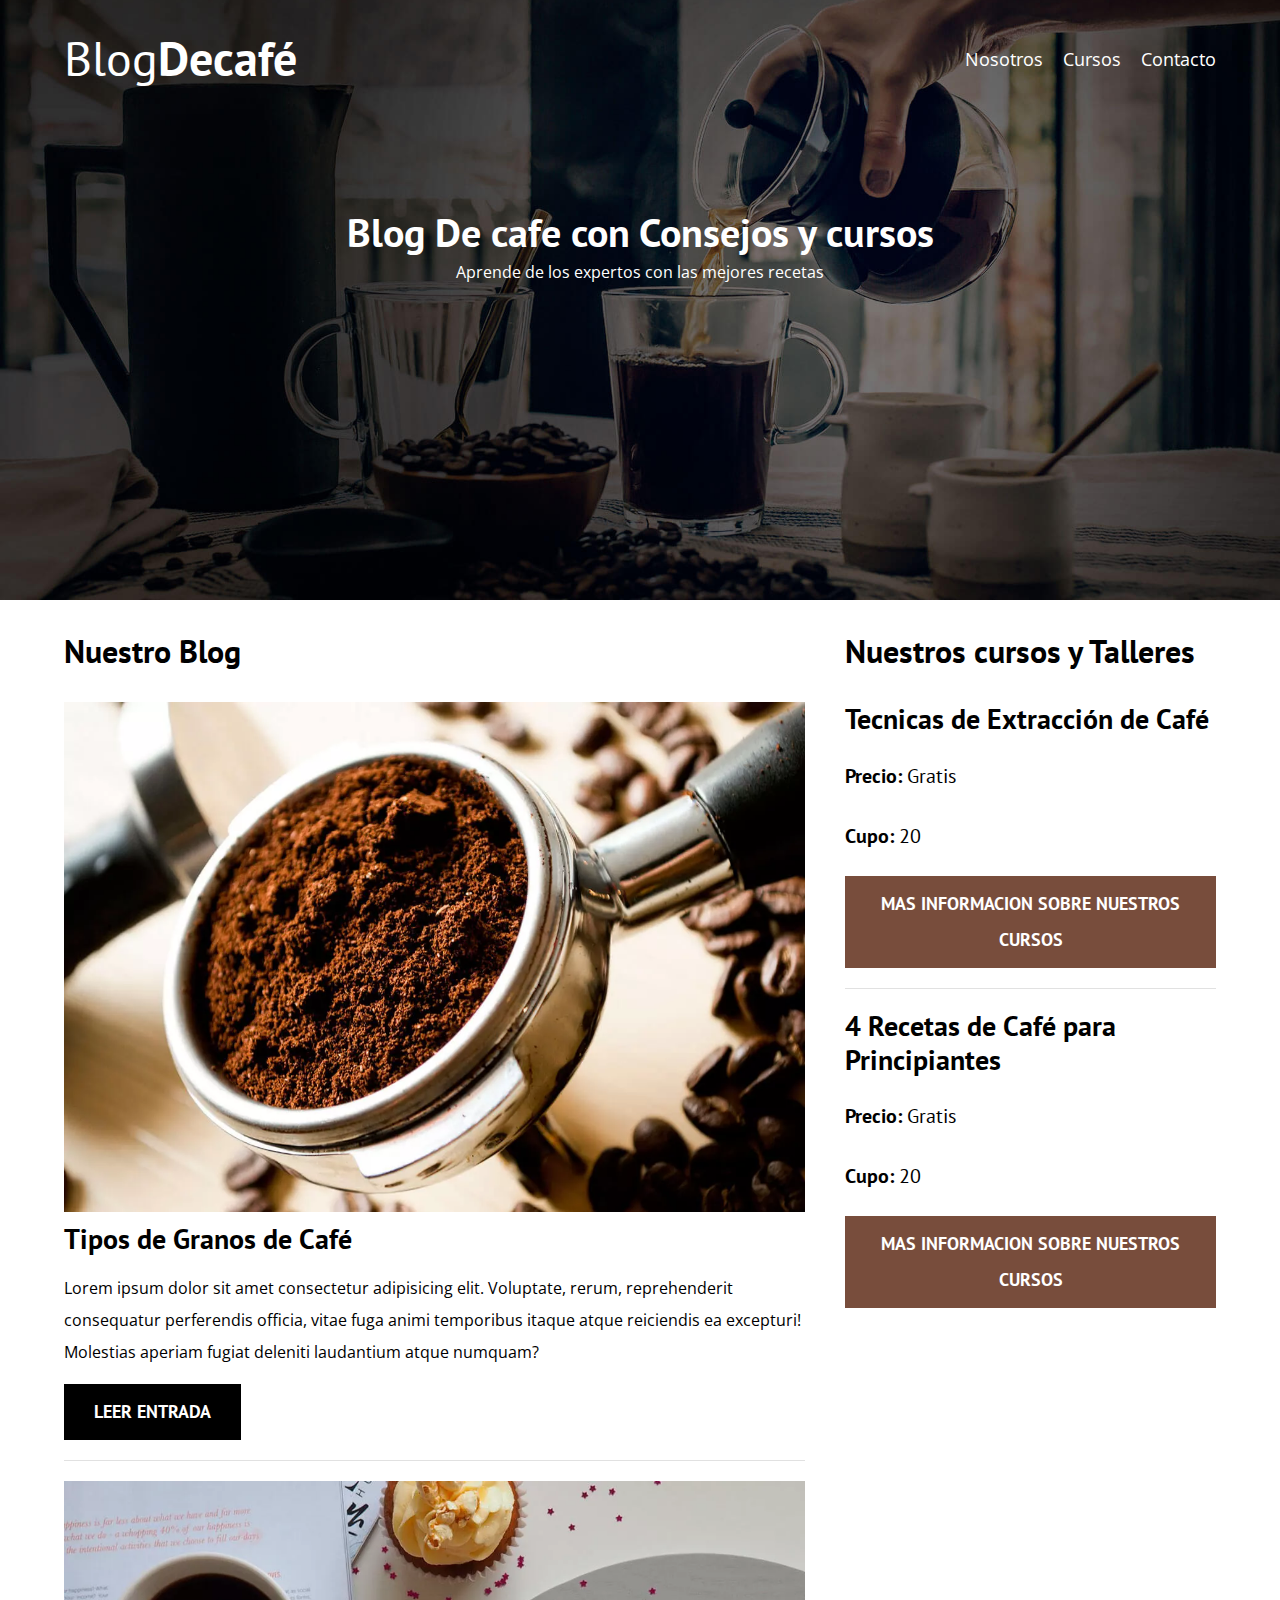
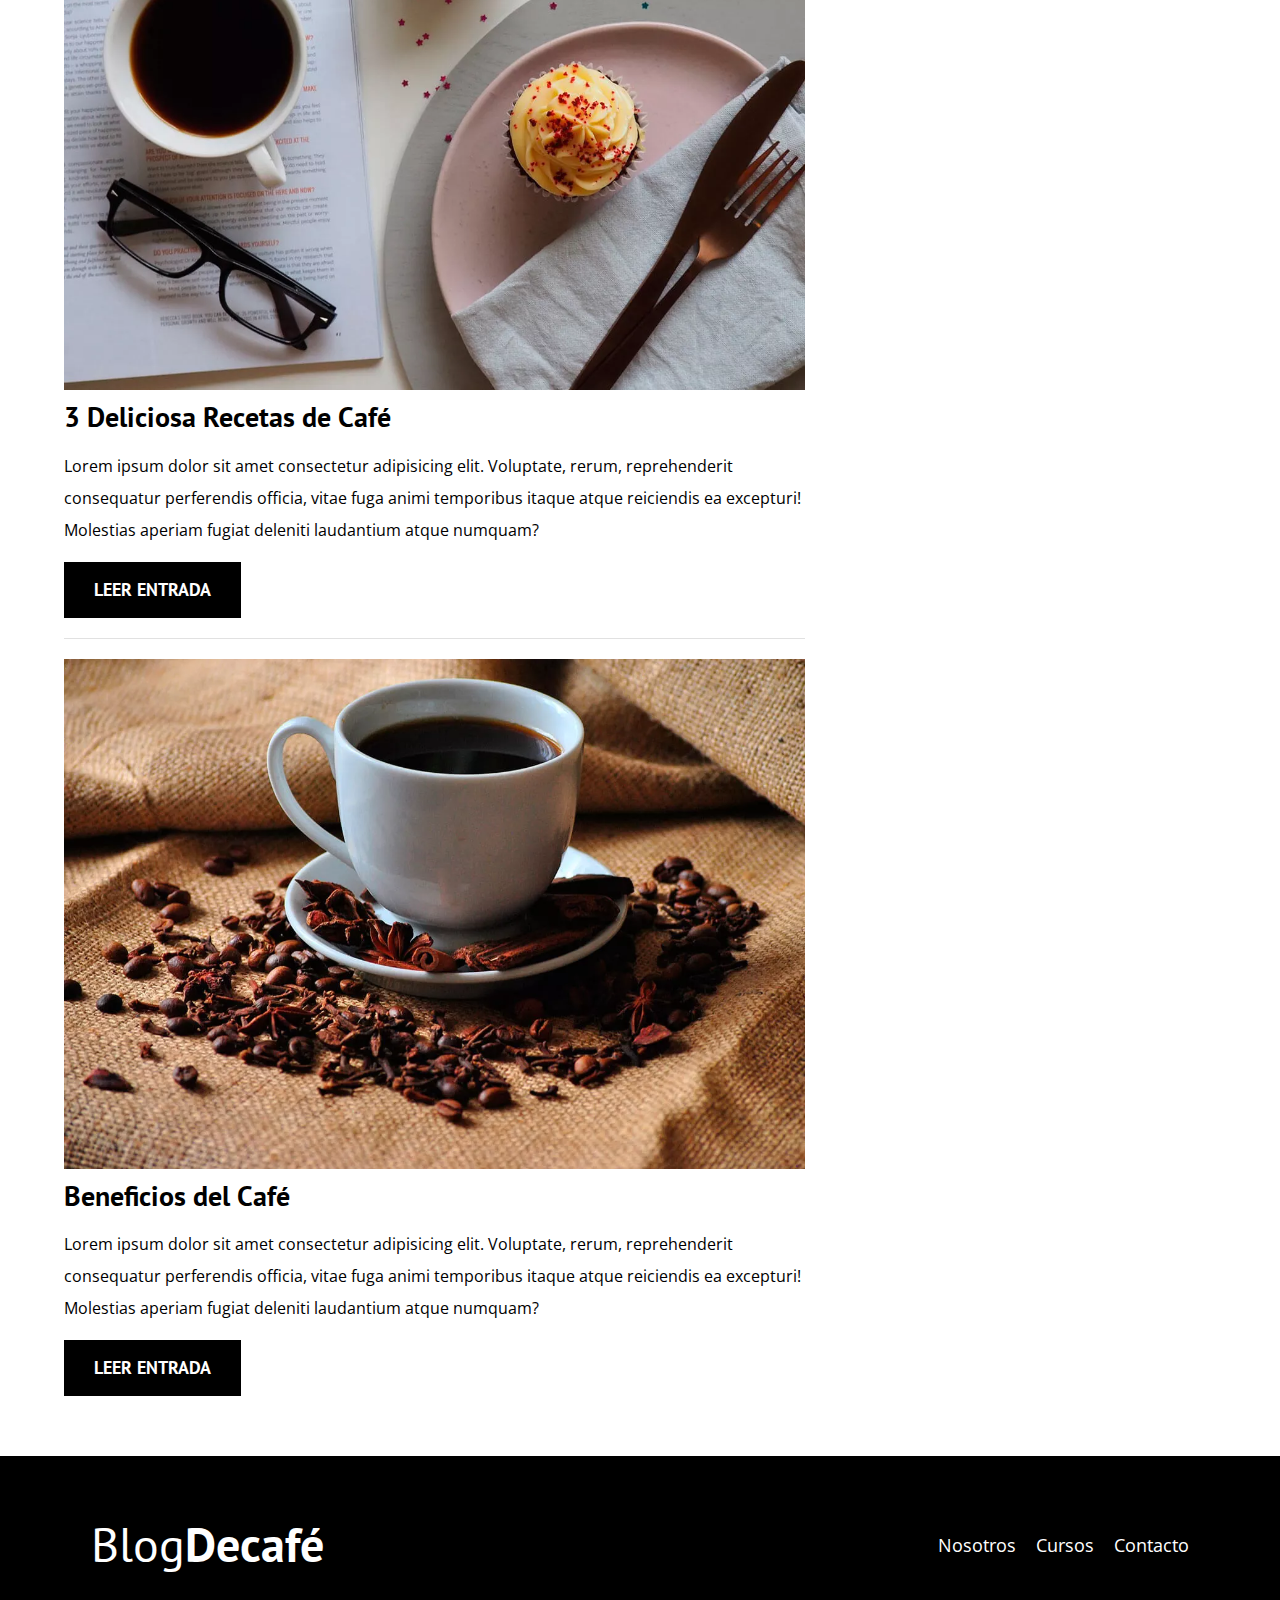
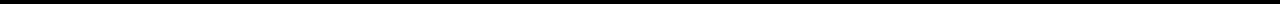
<file: index.html>
<!DOCTYPE html>
<html lang="en">
<head>
    <meta charset="UTF-8">
    <meta name="viewport" content="width=device-width, initial-scale=1.0">
    <title>Blog de Cafe</title>
    
    <!--Prefetch-->

    <link rel="prefetch" href="nosotros.html" as="document">

    <!--Preload-->
    <link rel="preload" href="css/normalize.css" as="style">
    <link rel="stylesheet" href="css/normalize.css">

    <link rel="preload" href="https://fonts.googleapis.com/css2?family=Open+Sans:ital,wght@0,300..800;1,300..800&family=PT+Sans:wght@400;700&display=swap" crossorigin="crossorigin" as="fonts">
    <link href="https://fonts.googleapis.com/css2?family=Open+Sans:ital,wght@0,300..800;1,300..800&family=PT+Sans:wght@400;700&display=swap" rel="stylesheet">

    <link rel="preload" href="css/style.css" as="style">
    <link rel="stylesheet" href="css/style.css">

</head>
<body>
    <header class="header">

        <div class="container">
            <div class="barra">
                <a class="logo" href="index.html">
                    <h1 class="logo__name no-margin centrar-text">Blog<span 
                    class="logo__bold">Decafé</span></h1>
                </a>

                <nav class="navbar">
                    <a href="nosotros.html" class="navbar__link">Nosotros</a>
                    <a href="cursos.html" class="navbar__link">Cursos</a>
                    <a href="contacto.html" class="navbar__link">Contacto</a>
                </nav>
            </div>
        </div>

        <div class="header__text">
            <h2 class="no-margin">Blog De cafe con Consejos y cursos</h2>
            <p class="no-margin">Aprende de los expertos con las mejores recetas</p>
        </div>

    </header>

    <div class="container main-content">
        <main class="blog">
            <h3>Nuestro Blog</h3>
            <article class="entrance">
                <div class="entrance__img">
                    <picture>
                        <source loading="lazy" srcset="img/blog1.webp" type="image/webp">
                        <img loading="lazy" src="img/blog1.jpg" alt="imagen blog">
                    </picture>
                </div>

                <div class="entrance__content">
                    <h4 class="no-margin">Tipos de Granos de Café</h4>
                    <p>
                        Lorem ipsum dolor sit amet consectetur adipisicing elit. Voluptate, 
                        rerum, reprehenderit consequatur perferendis officia, vitae fuga 
                        animi temporibus itaque atque reiciendis ea excepturi! Molestias 
                        aperiam fugiat deleniti laudantium atque numquam?
                    </p>
                    <a href="entrada.html" class="button button-primario">Leer Entrada</a>
                </div>
            </article> <!--blog-->

            <article class="entrance">
                <div class="entrance__img">
                    <picture>
                        <source loading="lazy" srcset="img/blog2.webp" type="image/webp">
                        <img loading="lazy" src="img/blog2.jpg" alt="imagen blog">
                    </picture>
                </div>

                <div class="entrance__content">
                    <h4 class="no-margin">3 Deliciosa Recetas de Café</h4>
                    <p>
                        Lorem ipsum dolor sit amet consectetur adipisicing elit. Voluptate, 
                        rerum, reprehenderit consequatur perferendis officia, vitae fuga 
                        animi temporibus itaque atque reiciendis ea excepturi! Molestias 
                        aperiam fugiat deleniti laudantium atque numquam?
                    </p>
                    <a href="entrada.html" class="button button-primario">Leer Entrada</a>
                </div>
            </article> <!--blog-->

            <article class="entrance">
                <div class="entrance__img">
                    <picture>
                        <source loading="lazy" srcset="img/blog3.webp" type="image/webp">
                        <img loading="lazy" src="img/blog3.jpg" alt="imagen blog">
                    </picture>
                </div>

                <div class="entrance__content">
                    <h4 class="no-margin">Beneficios del Café</h4>
                    <p>
                        Lorem ipsum dolor sit amet consectetur adipisicing elit. Voluptate, 
                        rerum, reprehenderit consequatur perferendis officia, vitae fuga 
                        animi temporibus itaque atque reiciendis ea excepturi! Molestias 
                        aperiam fugiat deleniti laudantium atque numquam?
                    </p>
                    <a href="entrada.html" class="button button-primario">Leer Entrada</a>
                </div>
            </article> <!--blog-->

        </main>

        <aside class="sidebar">
            <h3>Nuestros cursos y Talleres</h3>

            <ul class="coursez no-padding">
                <li class="widget-courses">
                    <h4 class="no-margin">Tecnicas de Extracción de Café</h4>
                    <p class="widget-courses__label">
                        Precio: <span class="widget-courses__info">Gratis</span>
                    </p>

                    <p class="widget-courses__label">
                        Cupo: <span class="widget-courses__info">20</span>
                    </p>
                    
                    <a href="entrada.html" class="button button--secondary">Mas Informacion Sobre Nuestros Cursos</a>
                </li>

                <li class="widget-courses">
                    <h4 class="no-margin">4 Recetas de Café para Principiantes</h4>
                    <p class="widget-courses__label">
                        Precio: <span class="widget-courses__info">Gratis</span>
                    </p>

                    <p class="widget-courses__label">
                        Cupo: <span class="widget-courses__info">20</span>
                    </p>
                    
                    <a href="entrada.html" class="button button--secondary">Mas Informacion Sobre Nuestros Cursos</a>
                </li>
            </ul>
        </aside>
    </div>

    <footer class="footer">
        <div class="container ">
            <div class="barra">
                <a class="logo" href="index.html">
                    <h1 class="logo__name no-margin centrar-text">Blog<span 
                    class="logo__bold">Decafé</span></h1>
                </a>

                <nav class="navbar">
                    <a href="nosotros.html" class="navbar__link">Nosotros</a>
                    <a href="cursos.html" class="navbar__link">Cursos</a>
                    <a href="contacto.html" class="navbar__link">Contacto</a>
                </nav>
            </div>
        </div>

    </footer>

    <script src="js/scripts.js"></script>
</body>
</html>
</file>
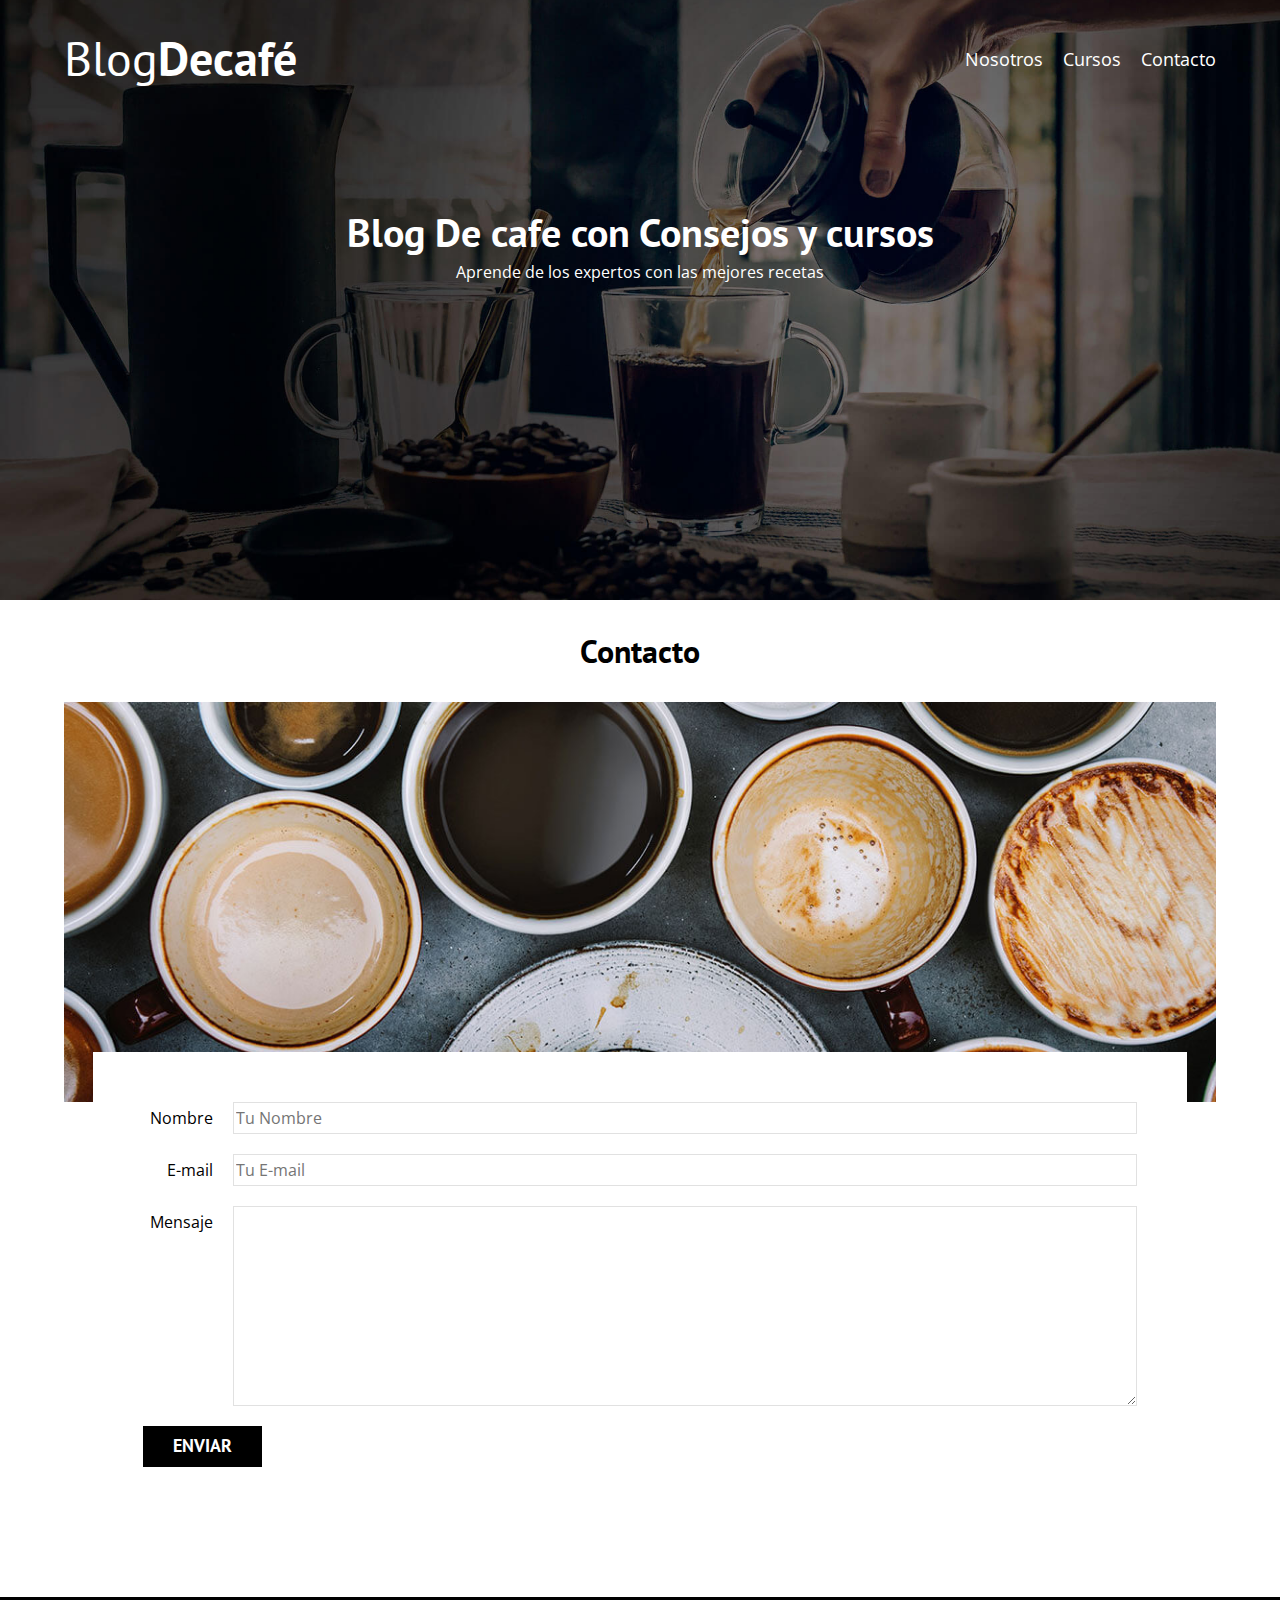
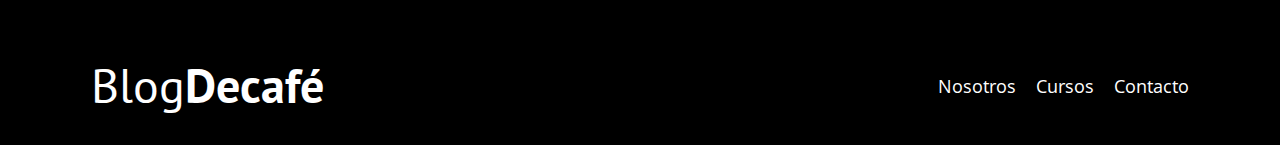
<file: contacto.html>
<!DOCTYPE html>
<html lang="en">
<head>
    <meta charset="UTF-8">
    <meta name="viewport" content="width=device-width, initial-scale=1.0">
    <title>Blog de Cafe</title>
    <link href="https://fonts.googleapis.com/css2?family=Open+Sans:ital,wght@0,300..800;1,300..800&family=PT+Sans:wght@400;700&display=swap" rel="stylesheet">
    <link rel="stylesheet" href="css/normalize.css">
    <link rel="stylesheet" href="css/style.css">
</head>
<body>
    <header class="header">

        <div class="container">
            <div class="barra">
                <a class="logo" href="index.html">
                    <h1 class="logo__name no-margin centrar-text">Blog<span 
                    class="logo__bold">Decafé</span></h1>
                </a>

                <nav class="navbar">
                    <a href="nosotros.html" class="navbar__link">Nosotros</a>
                    <a href="cursos.html" class="navbar__link">Cursos</a>
                    <a href="contacto.html" class="navbar__link">Contacto</a>
                </nav>
            </div>
        </div>

        <div class="header__text">
            <h2 class="no-margin">Blog De cafe con Consejos y cursos</h2>
            <p class="no-margin">Aprende de los expertos con las mejores recetas</p>
        </div>

    </header>

    <main class="container">
        <h3 class="centrar-text">Contacto</h3>
        <div class="contact-bg"></div>
        <form class="form">
            <div class="field">
                <label class="field__label" for="name">Nombre</label>
                <input class="field__input" type="text" placeholder="Tu Nombre" id="name">
            </div>

            <div class="field">
                <label class="field__label" for="e-mail">E-mail</label>
                <input class="field__input" type="email" placeholder="Tu E-mail" id="email">
            </div>

            <div class="field">
                <label  class="field__label" for="message">Mensaje</label>
                <textarea class="field__input field__input--textarea" name="message" id="message"></textarea>
            </div>

            <div class="field">
                <input type="submit" value="Enviar" class="button button-primario">
            </div>

        </form>
     
    </main>

    <footer class="footer">
        <div class="container">
            <div class="barra">
                <a class="logo" href="index.html">
                    <h1 class="logo__name no-margin centrar-text">Blog<span 
                    class="logo__bold">Decafé</span></h1>
                </a>

                <nav class="navbar">
                    <a href="nosotros.html" class="navbar__link">Nosotros</a>
                    <a href="cursos.html" class="navbar__link">Cursos</a>
                    <a href="contacto.html" class="navbar__link">Contacto</a>
                </nav>
            </div>
        </div>

    </footer>

    <script src="js/scripts.js"></script>

</body>
</html>
</file>
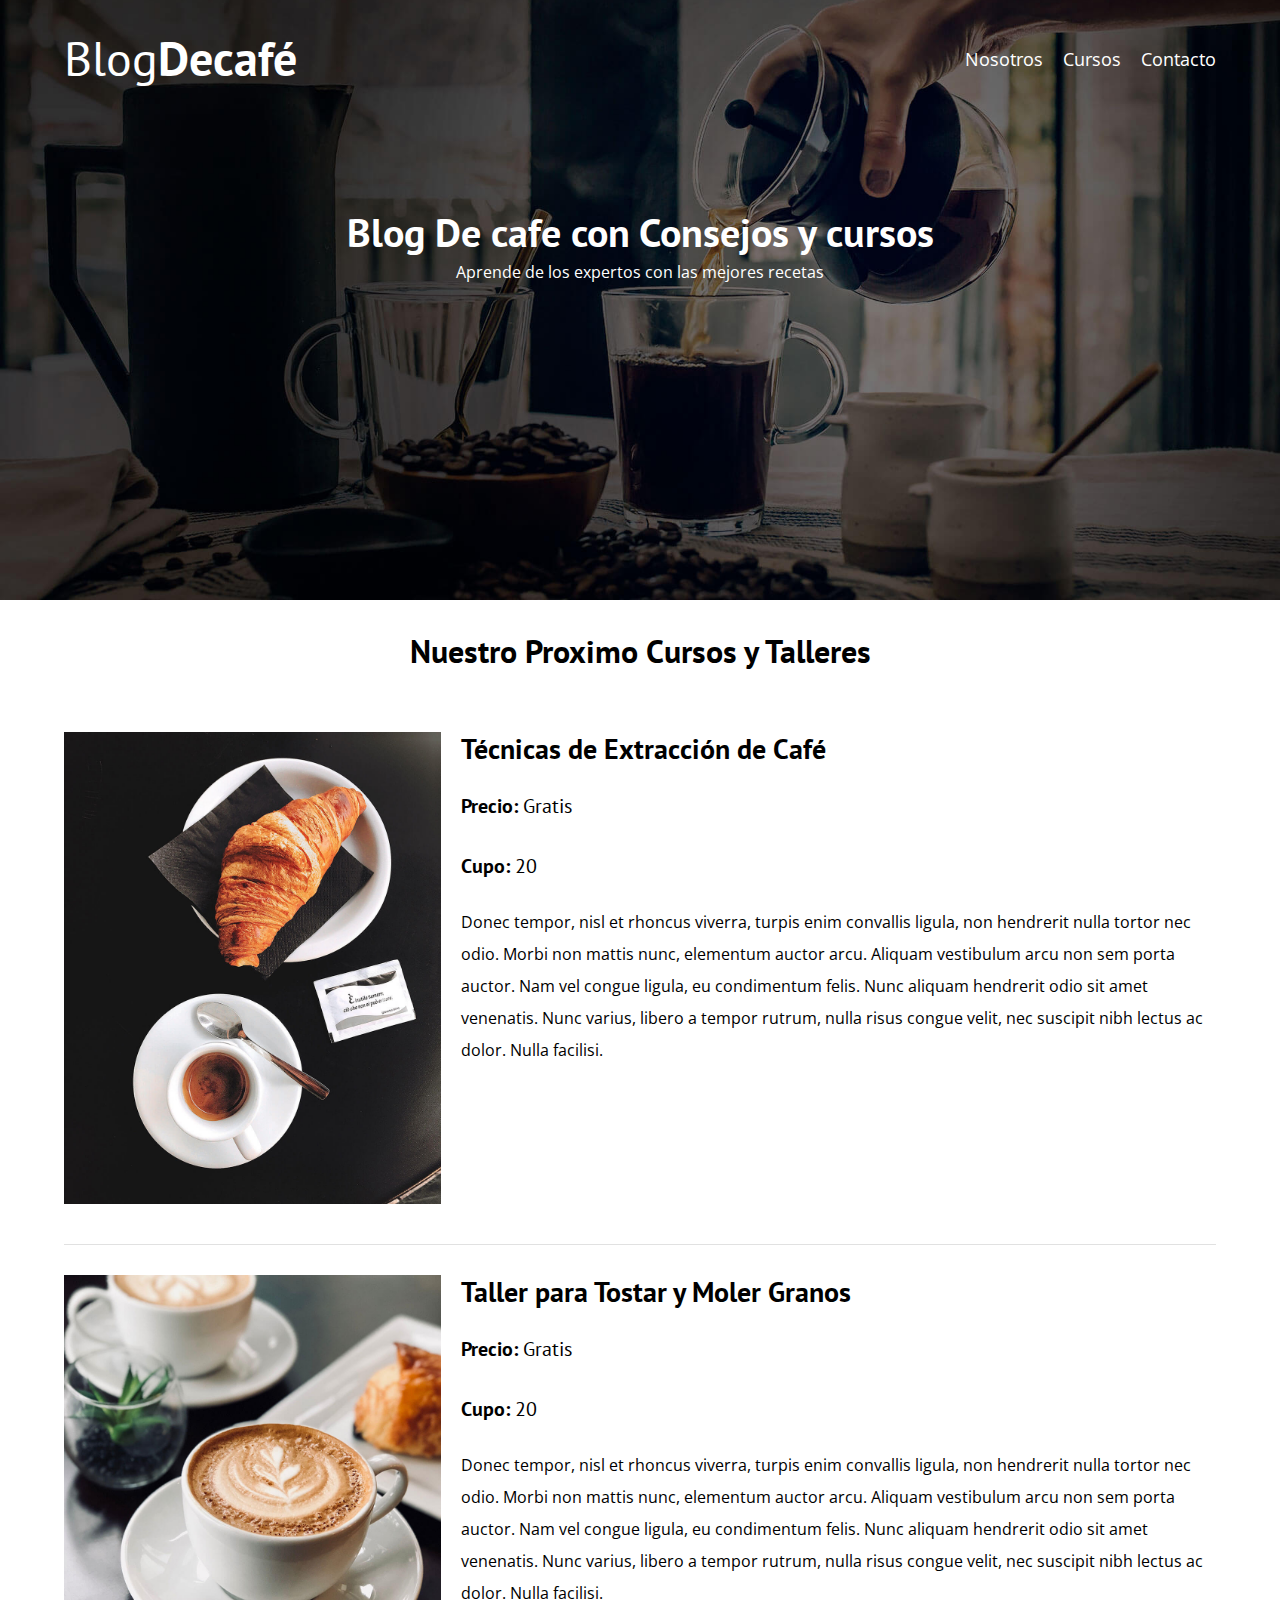
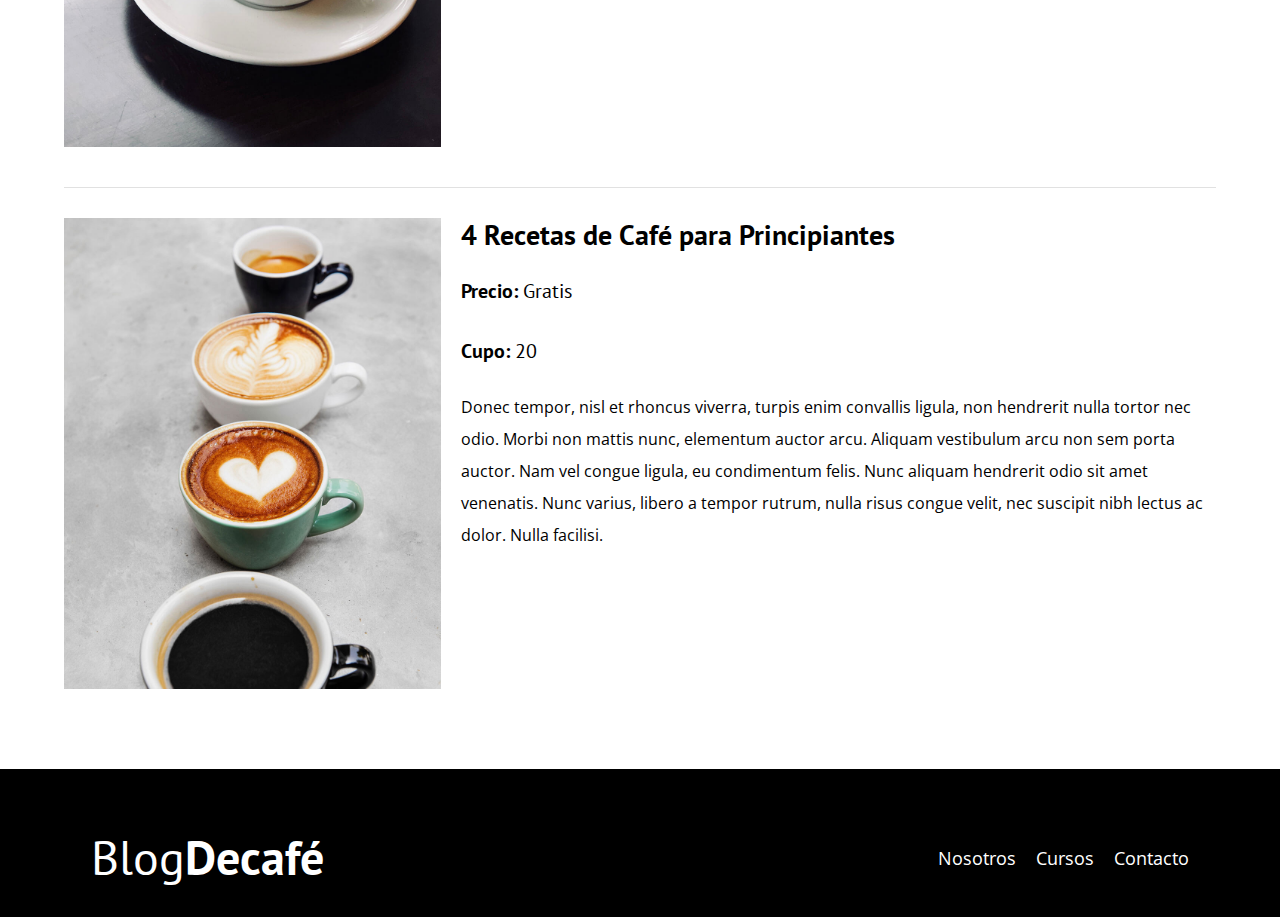
<file: cursos.html>
<!DOCTYPE html>
<html lang="en">
<head>
    <meta charset="UTF-8">
    <meta name="viewport" content="width=device-width, initial-scale=1.0">
    <title>Blog de Cafe</title>
    <link href="https://fonts.googleapis.com/css2?family=Open+Sans:ital,wght@0,300..800;1,300..800&family=PT+Sans:wght@400;700&display=swap" rel="stylesheet">
    <link rel="stylesheet" href="css/normalize.css">
    <link rel="stylesheet" href="css/style.css">
</head>
<body>
    <header class="header">

        <div class="container">
            <div class="barra">
                <a class="logo" href="index.html">
                    <h1 class="logo__name no-margin centrar-text">Blog<span 
                    class="logo__bold">Decafé</span></h1>
                </a>

                <nav class="navbar">
                    <a href="nosotros.html" class="navbar__link">Nosotros</a>
                    <a href="cursos.html" class="navbar__link">Cursos</a>
                    <a href="contacto.html" class="navbar__link">Contacto</a>
                </nav>
            </div>
        </div>

        <div class="header__text">
            <h2 class="no-margin">Blog De cafe con Consejos y cursos</h2>
            <p class="no-margin">Aprende de los expertos con las mejores recetas</p>
        </div>

    </header>

    <main class="container">
        <h3 class="centrar-text">Nuestro Proximo Cursos y Talleres</h3>
        <div class="courses">
            <div class="courses__img">
                <img src="/img/curso1.jpg" alt="imagen curso">
            </div>
            <div class="courses__information">
                <h4 class="no-margin">Técnicas de Extracción de Café</h4>
                <p class="courses__label">
                    Precio: <span class="courses__info">Gratis</span>
                </p>

                <p class="courses__label">
                    Cupo: <span class="widget-courses__info">20</span>
                </p>
                
                <p class="courses__description">
                    Donec tempor, nisl et rhoncus viverra, turpis enim convallis ligula, 
                    non hendrerit nulla tortor nec odio. Morbi non mattis nunc, elementum 
                    auctor arcu. Aliquam vestibulum arcu non sem porta auctor. Nam vel congue 
                    ligula, eu condimentum felis. Nunc aliquam hendrerit odio sit amet venenatis. 
                    Nunc varius, libero a tempor rutrum, nulla risus congue velit, nec suscipit nibh lectus ac dolor. Nulla facilisi.
                </p>
            </div>
        </div>

        <div class="courses">
            <div class="courses__img">
                <img src="/img/curso2.jpg" alt="imagen curso">
            </div>
            <div class="courses__information">
                <h4 class="no-margin">Taller para Tostar y Moler Granos</h4>
                <p class="courses__label">
                    Precio: <span class="courses__info">Gratis</span>
                </p>

                <p class="courses__label">
                    Cupo: <span class="widget-courses__info">20</span>
                </p>
                
                <p class="courses__description">
                    Donec tempor, nisl et rhoncus viverra, turpis enim convallis ligula, 
                    non hendrerit nulla tortor nec odio. Morbi non mattis nunc, elementum 
                    auctor arcu. Aliquam vestibulum arcu non sem porta auctor. Nam vel congue 
                    ligula, eu condimentum felis. Nunc aliquam hendrerit odio sit amet venenatis. 
                    Nunc varius, libero a tempor rutrum, nulla risus congue velit, nec suscipit nibh lectus ac dolor. Nulla facilisi.
                </p>
            </div>
        </div>

        <div class="courses">
            <div class="courses__img">
                <img src="/img/curso3.jpg" alt="imagen curso">
            </div>
            <div class="courses__information">
                <h4 class="no-margin">4 Recetas de Café para Principiantes</h4>
                <p class="courses__label">
                    Precio: <span class="courses__info">Gratis</span>
                </p>

                <p class="courses__label">
                    Cupo: <span class="widget-courses__info">20</span>
                </p>
                
                <p class="courses__description">
                    Donec tempor, nisl et rhoncus viverra, turpis enim convallis ligula, 
                    non hendrerit nulla tortor nec odio. Morbi non mattis nunc, elementum 
                    auctor arcu. Aliquam vestibulum arcu non sem porta auctor. Nam vel congue 
                    ligula, eu condimentum felis. Nunc aliquam hendrerit odio sit amet venenatis. 
                    Nunc varius, libero a tempor rutrum, nulla risus congue velit, nec suscipit nibh lectus ac dolor. Nulla facilisi.
                </p>
            </div>
        </div>

     
    </main>

    <footer class="footer">
        <div class="container">
            <div class="barra">
                <a class="logo" href="index.html">
                    <h1 class="logo__name no-margin centrar-text">Blog<span 
                    class="logo__bold">Decafé</span></h1>
                </a>

                <nav class="navbar">
                    <a href="nosotros.html" class="navbar__link">Nosotros</a>
                    <a href="cursos.html" class="navbar__link">Cursos</a>
                    <a href="contacto.html" class="navbar__link">Contacto</a>
                </nav>
            </div>
        </div>

    </footer>

</body>
</html>
</file>
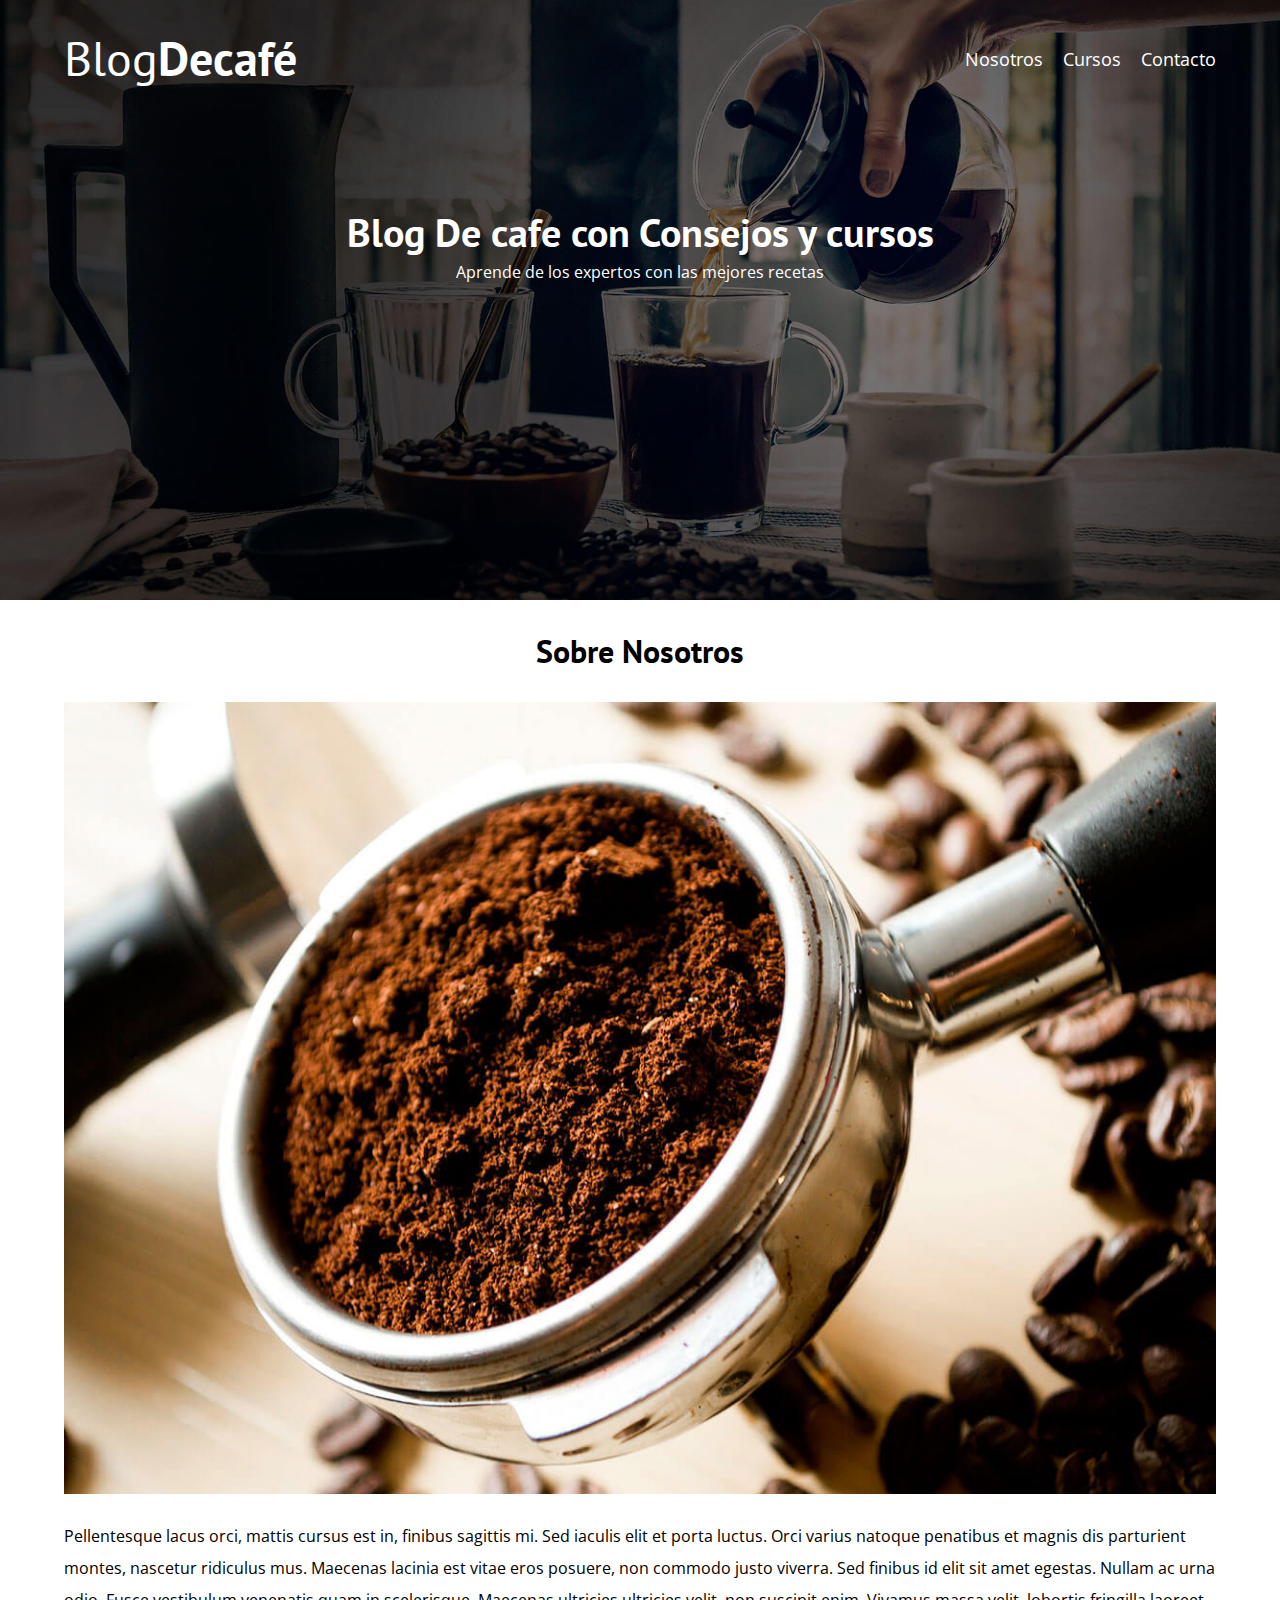
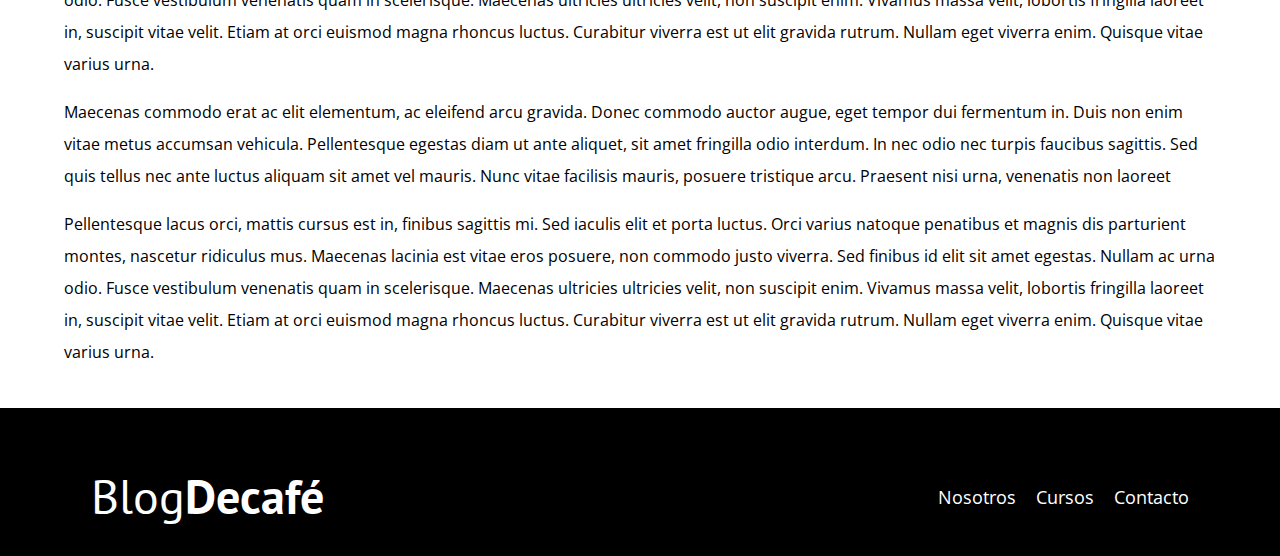
<file: entrada.html>
<!DOCTYPE html>
<html lang="en">
<head>
    <meta charset="UTF-8">
    <meta name="viewport" content="width=device-width, initial-scale=1.0">
    <title>Blog de Cafe</title>
    <link href="https://fonts.googleapis.com/css2?family=Open+Sans:ital,wght@0,300..800;1,300..800&family=PT+Sans:wght@400;700&display=swap" rel="stylesheet">
    <link rel="stylesheet" href="css/normalize.css">
    <link rel="stylesheet" href="css/style.css">
</head>
<body>
    <header class="header">

        <div class="container">
            <div class="barra">
                <a class="logo" href="index.html">
                    <h1 class="logo__name no-margin centrar-text">Blog<span class="logo__bold">Decafé</span></h1>
                </a>

                <nav class="navbar">
                    <a href="nosotros.html" class="navbar__link">Nosotros</a>
                    <a href="cursos.html" class="navbar__link">Cursos</a>
                    <a href="contacto.html" class="navbar__link">Contacto</a>
                </nav>
            </div>
        </div>

        <div class="header__text">
            <h2 class="no-margin">Blog De cafe con Consejos y cursos</h2>
            <p class="no-margin">Aprende de los expertos con las mejores recetas</p>
        </div>

    </header>

    <main class="container ">
        <h3 class="centrar-text">Sobre Nosotros</h3>

        <img src="/img/blog1.jpg" alt="nosotros imagen">

        <p>
            Pellentesque lacus orci, mattis cursus est in, finibus sagittis mi.
            Sed iaculis elit et porta luctus. Orci varius natoque penatibus et
            magnis dis parturient montes, nascetur ridiculus mus. Maecenas lacinia
            est vitae eros posuere, non commodo justo viverra. Sed finibus id elit
            sit amet egestas. Nullam ac urna odio. Fusce vestibulum venenatis quam in scelerisque.
            Maecenas ultricies ultricies velit, non suscipit enim. Vivamus massa velit, lobortis fringilla
            laoreet in, suscipit vitae velit. Etiam at orci euismod magna rhoncus luctus. Curabitur viverra
            est ut elit gravida rutrum. Nullam eget viverra enim. Quisque vitae varius urna.
        </p>

        <p>
            Maecenas commodo erat ac elit elementum, ac eleifend arcu gravida. Donec commodo auctor augue,
            eget tempor dui fermentum in. Duis non enim vitae metus accumsan vehicula. Pellentesque egestas
            diam ut ante aliquet, sit amet fringilla odio interdum. In nec odio nec turpis faucibus sagittis.
            Sed quis tellus nec ante luctus aliquam sit amet vel mauris. Nunc vitae facilisis mauris, posuere tristique
            arcu.
            Praesent nisi urna, venenatis non laoreet
        </p>

        <p>
            Pellentesque lacus orci, mattis cursus est in, finibus sagittis mi.
            Sed iaculis elit et porta luctus. Orci varius natoque penatibus et
            magnis dis parturient montes, nascetur ridiculus mus. Maecenas lacinia
            est vitae eros posuere, non commodo justo viverra. Sed finibus id elit
            sit amet egestas. Nullam ac urna odio. Fusce vestibulum venenatis quam in scelerisque.
            Maecenas ultricies ultricies velit, non suscipit enim. Vivamus massa velit, lobortis fringilla
            laoreet in, suscipit vitae velit. Etiam at orci euismod magna rhoncus luctus. Curabitur viverra
            est ut elit gravida rutrum. Nullam eget viverra enim. Quisque vitae varius urna.
        <p>

    </main>

    <footer class="footer">
        <div class="container">
            <div class="barra">
                <a class="logo" href="index.html">
                    <h1 class="logo__name no-margin centrar-text">Blog<span class="logo__bold">Decafé</span></h1>
                </a>

                <nav class="navbar">
                    <a href="nosotros.html" class="navbar__link">Nosotros</a>
                    <a href="cursos.html" class="navbar__link">Cursos</a>
                    <a href="contacto.html" class="navbar__link">Contacto</a>
                </nav>
            </div>
        </div>

    </footer>

</body>

</html>
</file>
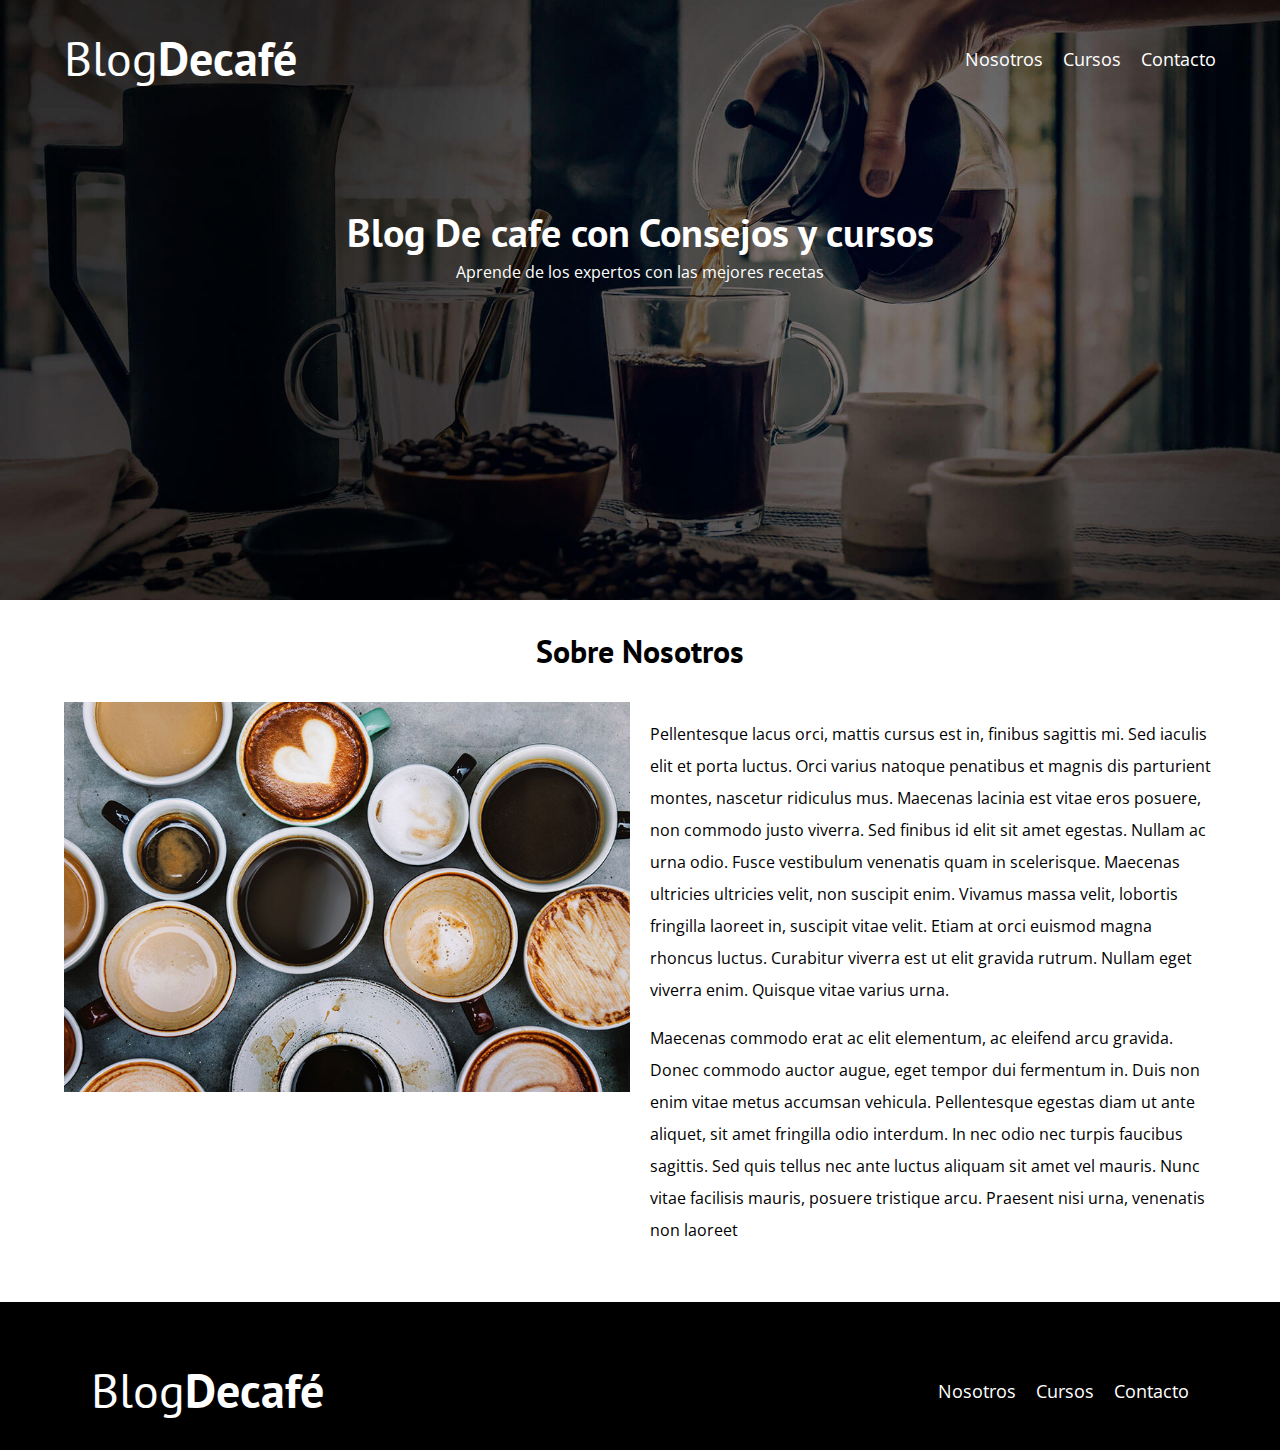
<file: nosotros.html>
<!DOCTYPE html>
<html lang="en">
<head>
    <meta charset="UTF-8">
    <meta name="viewport" content="width=device-width, initial-scale=1.0">
    <title>Blog de Cafe</title>
    <link href="https://fonts.googleapis.com/css2?family=Open+Sans:ital,wght@0,300..800;1,300..800&family=PT+Sans:wght@400;700&display=swap" rel="stylesheet">
    <link rel="stylesheet" href="css/normalize.css">
    <link rel="stylesheet" href="css/style.css">
</head>
<body>
    <header class="header">

        <div class="container">
            <div class="barra">
                <a class="logo" href="index.html">
                    <h1 class="logo__name no-margin centrar-text">Blog<span 
                    class="logo__bold">Decafé</span></h1>
                </a>

                <nav class="navbar">
                    <a href="nosotros.html" class="navbar__link">Nosotros</a>
                    <a href="cursos.html" class="navbar__link">Cursos</a>
                    <a href="contacto.html" class="navbar__link">Contacto</a>
                </nav>
            </div>
        </div>

        <div class="header__text">
            <h2 class="no-margin">Blog De cafe con Consejos y cursos</h2>
            <p class="no-margin">Aprende de los expertos con las mejores recetas</p>
        </div>

    </header>

    <main class="container ">
        <h3 class="centrar-text">Sobre Nosotros</h3>
        <div class="about-us">
            
            <div class="about-us__img">
                <img src="/img/nosotros.jpg" alt="nosotros imagen">
            </div>

            <div class="about-us__text">
                <p>
                    Pellentesque lacus orci, mattis cursus est in, finibus sagittis mi. 
                    Sed iaculis elit et porta luctus. Orci varius natoque penatibus et 
                    magnis dis parturient montes, nascetur ridiculus mus. Maecenas lacinia 
                    est vitae eros posuere, non commodo justo viverra. Sed finibus id elit 
                    sit amet egestas. Nullam ac urna odio. Fusce vestibulum venenatis quam in scelerisque. 
                    Maecenas ultricies ultricies velit, non suscipit enim. Vivamus massa velit, lobortis fringilla 
                    laoreet in, suscipit vitae velit. Etiam at orci euismod magna rhoncus luctus. Curabitur viverra 
                    est ut elit gravida rutrum. Nullam eget viverra enim. Quisque vitae varius urna.
                </p>
                <p>
                    Maecenas commodo erat ac elit elementum, ac eleifend arcu gravida. Donec commodo auctor augue, 
                    eget tempor dui fermentum in. Duis non enim vitae metus accumsan vehicula. Pellentesque egestas 
                    diam ut ante aliquet, sit amet fringilla odio interdum. In nec odio nec turpis faucibus sagittis. 
                    Sed quis tellus nec ante luctus aliquam sit amet vel mauris. Nunc vitae facilisis mauris, posuere tristique arcu. 
                    Praesent nisi urna, venenatis non laoreet
                </p>
            </div>
        </div>
    </main>

    <footer class="footer">
        <div class="container">
            <div class="barra">
                <a class="logo" href="index.html">
                    <h1 class="logo__name no-margin centrar-text">Blog<span 
                    class="logo__bold">Decafé</span></h1>
                </a>

                <nav class="navbar">
                    <a href="nosotros.html" class="navbar__link">Nosotros</a>
                    <a href="cursos.html" class="navbar__link">Cursos</a>
                    <a href="contacto.html" class="navbar__link">Contacto</a>
                </nav>
            </div>
        </div>

    </footer>

</body>
</html>
</file>
<file: css/style.css>
:root{
    --fuenteHeading: 'PT Sans', sans-serif;
    --fuenteParrafos: 'Open Sans', sans-serif;
    --primario: #784D3C;
    --gris: #e1e1e1;
    --blanco: #ffffff;
    --negro: #000000;

}

html{
    box-sizing: border-box; /*Para el padding no afecte elñ ancho de los elementos*/
    font-size: 62.5%; /*1rem = 10px*/
}

*, *:before , *:after{
    box-sizing: inherit;
}

body{
    font-family: var(--fuenteParrafos);
    font-size: 1.6rem;
    line-height: 2;
}


/*Globales */

.container{
    max-width: 120rem;
    width: 90%; /*SI ES MENOS EL MAS TOMA AJORA EL WIDHT*/
    margin: 0 auto;
}

a{
    text-decoration: none;
}

h1 , h2 , h3 , h4{
    font-family: var(--fuenteHeading);
    line-height: 1.2; /*altura de una casillaremarcada por linea(dist. de linea de texto)*/
}

h1{
    font-size: 4.8rem;
}

h2{
    font-size: 4rem;
}

h3{
    font-size: 3.2rem;
}

h4{
    font-size: 2.8rem;
}

li{
    list-style-type: none;
}

img{
    max-width: 100%;
}

/**uTILIDADES**/

.no-margin{
    margin: 0;
}

.no-padding{
    padding: 0;
}

.centrar-text{
    text-align: center;
}

.header{
    background-image: url(../img/banner.jpg);
    height: 60rem;
    background-size: cover;
    background-repeat: no-repeat;
    background-position: center center;
}

.header__text{
    text-align: center;
    color: var(--blanco);
    margin-top: 5rem;
}

@media(min-width: 768px) {
    .header__text{
        margin-top: 12rem;
    }
}


/*navegacion*/

.barra{
    padding-top: 3rem;
}


@media(min-width: 768px) {
    .barra{
        display: flex;
        justify-content: space-between;
        align-items: center;
    }

}

.logo{
    color: var(--blanco);
}

.logo__name{
    font-weight: 400;
}

.logo__bold{
    font-weight: 700;
}

@media(min-width: 768px) {
    .navbar{
        display: flex;
        gap: 2rem;
    }
}


.navbar__link{
    display: block;
    text-align: center;
    font-size: 1.8rem;
    color: var(--blanco);
}

/*Blog*/

@media(min-width: 768px) {
    .main-content{
        display: grid;
        grid-template-columns: 2fr 1fr;
        column-gap: 4rem;
    }    
}

.entrance{
    border-bottom: 1px solid var(--gris);
    margin-bottom: 2rem;

}

.entrance:last-of-type{ /*para que se elimine el borde de laultima fila*/
    border: none;
    margin-bottom: 0;
}

.button{
    display: block;
    padding: 1rem 3rem;
    font-family: var(--fuenteHeading);
    color: var(--blanco);
    text-align: center;
    font-size: 1.8rem;
    text-transform: uppercase;
    font-weight: 700;
    margin-bottom: 2rem;
    border: none;
}

@media(min-width: 768px) {
    .button{
        display: inline-block;
    }
}

.button:hover{
    cursor: pointer;
}

.button-primario{
    background-color: var(--negro);
}


/*Boton Secundario*/

.button--secondary{
    background-color: var(--primario);
}

.widget-courses{
    border-bottom: 1px solid var(--gris);
    margin-bottom: 2rem;
}

.widget-courses:last-of-type{
    border: none;
}

.widget-courses__label,
.widget-courses__info{
    font-size: 2rem;
}

.widget-courses__label{
    font-family: var(--fuenteHeading);
    font-weight: bold;
}

.widget-courses__info{
    font-weight: normal;
}



/*footer*/

.footer{
    padding: 3rem;
    background-color: var(--negro);
    margin-top: 4rem;
}


/*Nosotros*/


@media(min-width: 768px) {
    .about-us{
        display: grid;
        grid-template-columns: repeat(2 , 1fr);
        gap: 2rem;
    }
}   
/*Cursos*/

.courses{
    padding: 3rem 0;
    border-bottom: 1px solid var(--gris);
}

.courses:last-of-type{
    border: none;
}

@media(min-width: 768px) {
    .courses{
        display: grid;
        grid-template-columns: 1fr 2fr;
        gap: 2rem;
    }
}

.courses__label , 
.courses__info{
    font-size: 2rem;
}

.courses__label{
    font-family: var(--fuenteHeading);
    font-weight: bold;
}

.courses__info{
    font-weight: normal;
}


/*Formulario contacto*/
.contact-bg{
    background-image: url(../img/contacto.jpg);
    height: 40rem;
    background-size: cover;
    background-repeat: no-repeat;
    
}

.error{
    background-color: rgb(185, 0, 0);
    text-align: center;
    padding: 1rem;
    text-transform: uppercase;
    color: var(--blanco);
}

.send{
    background-color: rgb(74, 185, 0);
    text-align: center;
    padding: 1rem;
    text-transform: uppercase;
    color: var(--blanco);
}

.form{
    margin: -5rem auto 0 auto;
    background-color: var(--blanco);
    width: 95%;
    padding: 5rem;
}

.field{
    display: flex;
    margin-bottom: 2rem;
}

.field__label{
    flex: 0 0 9rem;
    text-align: right;
    padding-right: 2rem;
}

.field__input{
    flex: 1;
    border: 1px solid var(--gris);
}

.field__input--textarea{
    height: 20rem;
}
</file>
